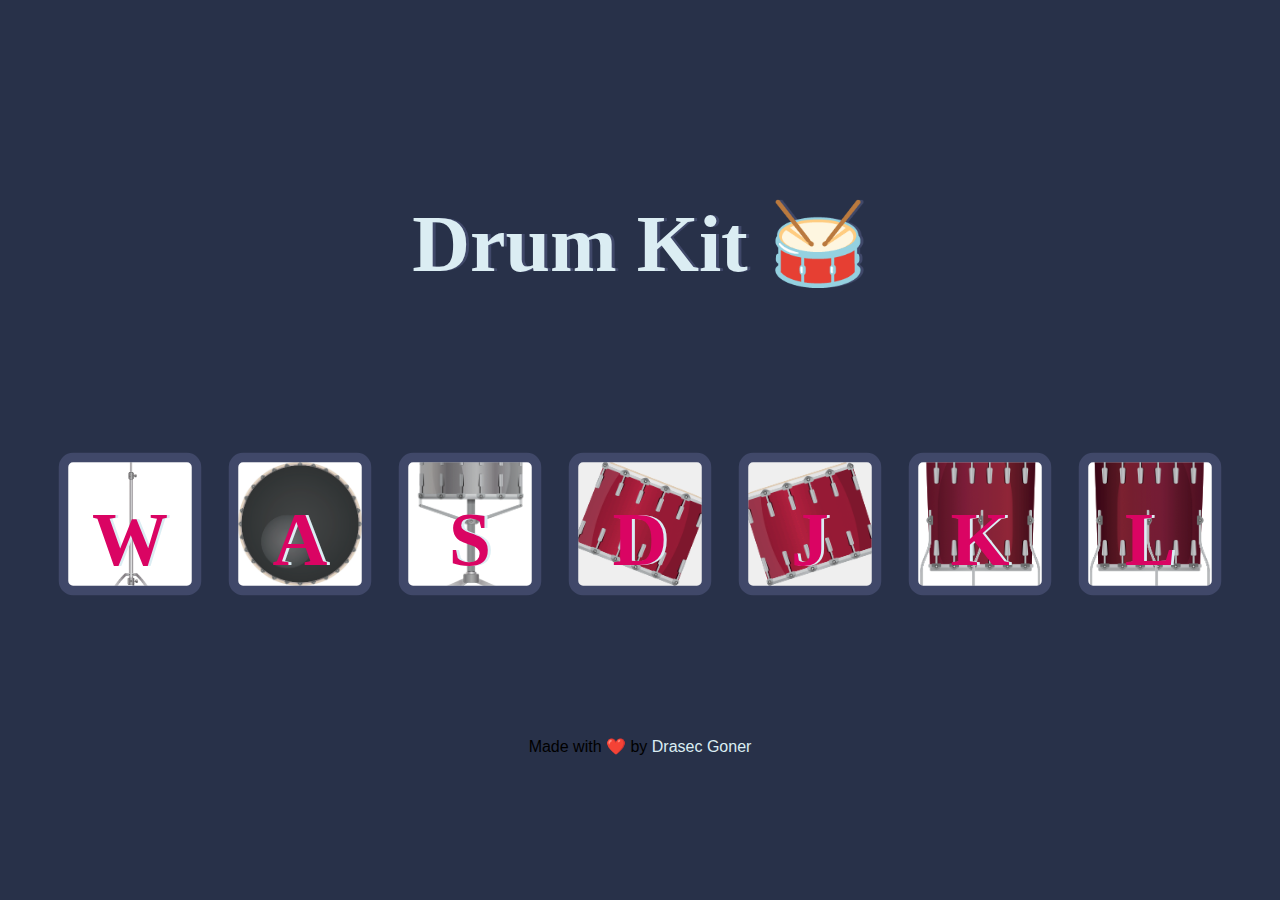
<file: Day 10/index.html>
<!DOCTYPE html>
<html lang="en">
<head>
    <meta charset="UTF-8">
    <meta name="viewport" content="width=device-width, initial-scale=1.0">
    <title>Drum Kit</title>
    <link rel="stylesheet" href="styles.css">
    <link href="https://fonts.googleapis.com/css2?family=Roboto:wght@300&display=swap" rel="stylesheet">
</head>
<body>
    <h1 id="title">Drum Kit 🥁</h1>
    <div class="set">
        <button class="drum w" data-key="w">W</button>
        <button class="drum a" data-key="a">A</button>
        <button class="drum s" data-key="s">S</button>
        <button class="drum d" data-key="d">D</button>
        <button class="drum j" data-key="j">J</button>
        <button class="drum k" data-key="k">K</button>
        <button class="drum l" data-key="l">L</button>
    </div>
    <footer>
        Made with ❤️ by <a href="https://github.com/Drasec-Goner">Drasec Goner</a>
    </footer>
    <script src="index.js" charset="utf-8">

    </script>
</body>
</html>
</file>
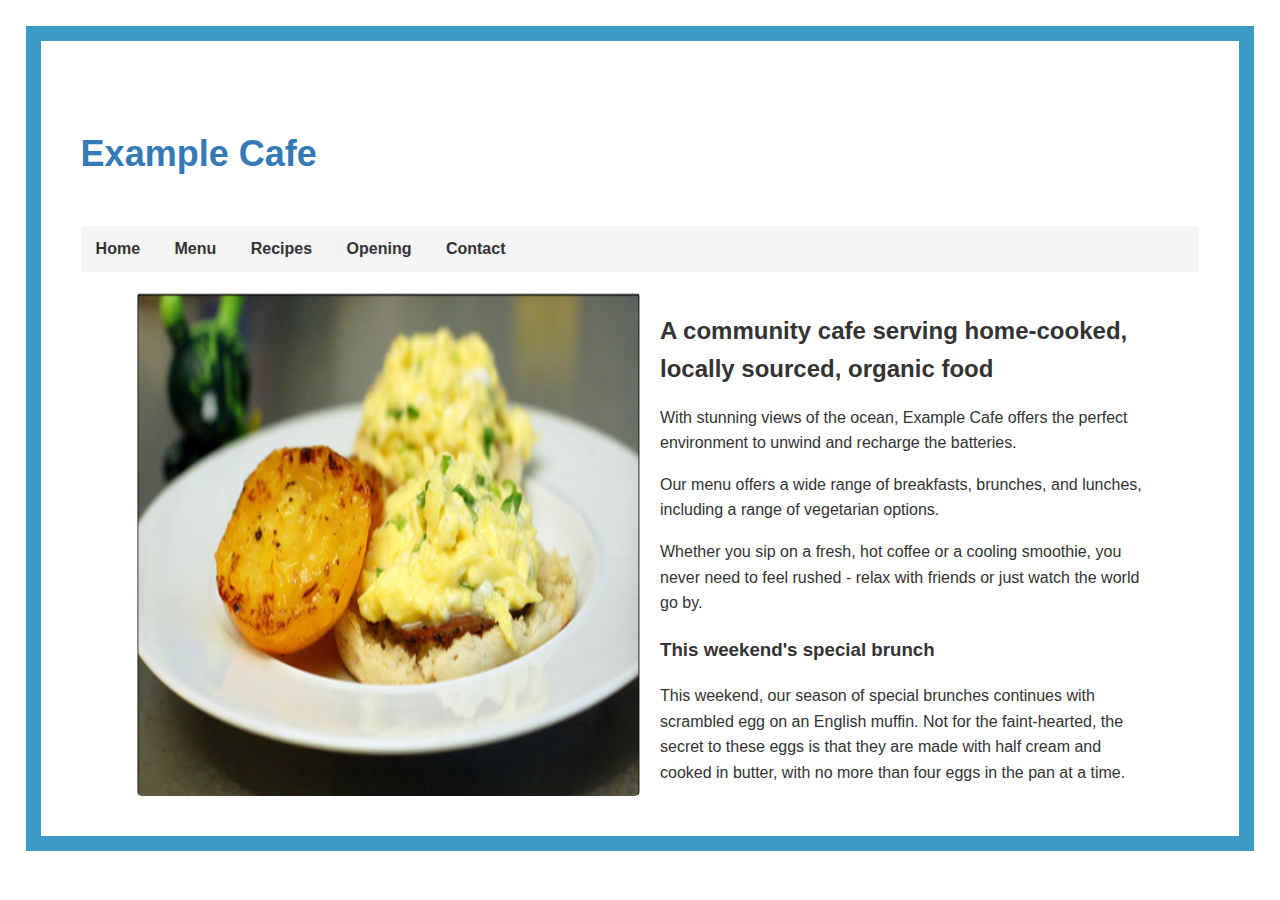
<file: Day 8/index.html>
<!DOCTYPE html>
<html lang="en">
<head>
    <meta charset="UTF-8">
    <meta name="viewport" content="width=device-width, initial-scale=1.0">
    <title>Example Cafe</title>
    <style>
        body {
            font-family: Arial, sans-serif;
            margin: 2%;
            padding: 40px;
            line-height: 1.6;
            color: #333;
            border: 15px solid rgb(59, 155, 196)
        }

        header {
            text-align: left;
            padding: 20px 0;

        }

        header h1 {
            font-size: 36px;
            color: #337ab7;
        }

        nav {
            text-align: left;
            background: #f4f4f4;
            padding: 10px 0;
            margin-bottom: 20px;
        }

        nav a {
            text-decoration: none;
            color: #333;
            margin: 0 15px;
            font-weight: bold;
        }

        nav a:hover {
            text-decoration: underline;
        }

        .container {
            width: 90%;
            max-width: 1200px;
            margin: 0 auto;
            
        }

        .intro {
            display: flex;
            gap: 20px;
        }

        .intro img {
            width: 50%;
            border-radius: 5px;
        }

        .intro-text {
            width: 50%;
        }

        .intro h2 {
            font-size: 24px;
            margin-bottom: 10px;
        }

        .intro p {
            margin-bottom: 10px;
        }

        .menu-section {
            margin: 40px 0;
        }

        .menu-section h2 {
            text-align: center;
            font-size: 28px;
            margin-bottom: 20px;
        }

        .menu-section ul {
            list-style: none;
            padding: 0;
        }

        .menu-section li {
            margin-bottom: 10px;
        }

        .menu-section a {
            text-decoration: none;
            color: #337ab7;
        }

        footer {
            text-align: center;
            background: #f4f4f4;
            padding: 10px 0;
            margin-top: 20px;
        }
    </style>
</head>
<body>
    <header>
        <h1>Example Cafe</h1>
    </header>
    <nav>
        <a href="#home">Home</a>
        <a href="menu.html">Menu</a>
        <a href="#recipes">Recipes</a>
        <a href="#opening">Opening</a>
        <a href="#contact">Contact</a>
    </nav>
    <div class="container">
        <section class="intro">
            <img src="picture.png" alt="Scrambled Eggs">
            <div class="intro-text">
                <h2>A community cafe serving home-cooked, locally sourced, organic food</h2>
                <p>With stunning views of the ocean, Example Cafe offers the perfect environment to unwind and recharge the batteries.</p>
                <p>Our menu offers a wide range of breakfasts, brunches, and lunches, including a range of vegetarian options.</p>
                <p>Whether you sip on a fresh, hot coffee or a cooling smoothie, you never need to feel rushed - relax with friends or just watch the world go by.</p>
                <h3>This weekend's special brunch</h3>
                <p>This weekend, our season of special brunches continues with scrambled egg on an English muffin. Not for the faint-hearted, the secret to these eggs is that they are made with half cream and cooked in butter, with no more than four eggs in the pan at a time.</p>
            </div>
        </section>

        
    </div>

</body>
</html>
</file>
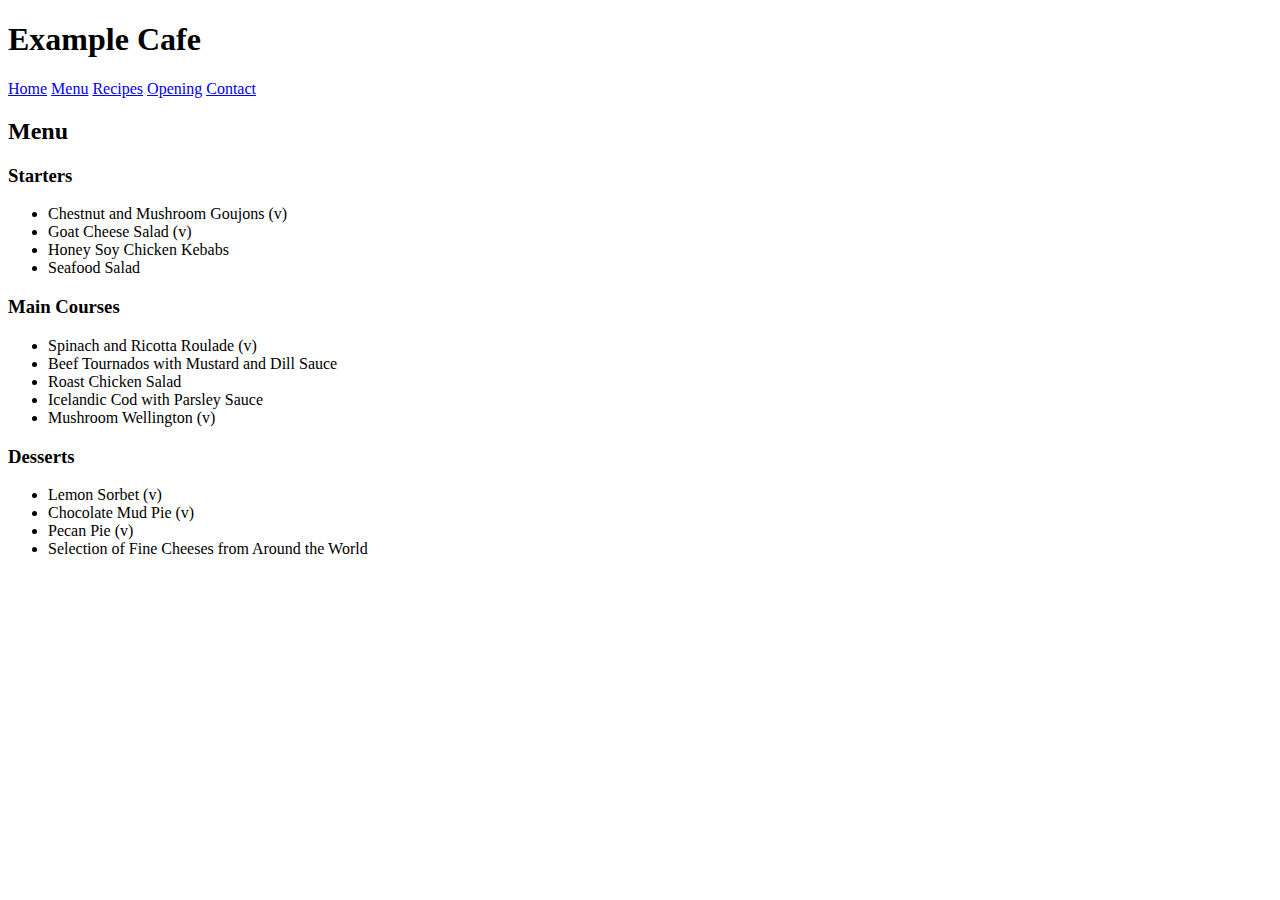
<file: Day 8/menu.html>
<!DOCTYPE html>
<html lang="en">
<head>
    <meta charset="UTF-8">
    <meta name="viewport" content="width=device-width, initial-scale=1.0">
    <title>Document</title>
</head>
<body>
    <header>
        <h1>Example Cafe</h1>
    </header>
    <nav>
        <a href="#home">Home</a>
        <a href="#menu">Menu</a>
        <a href="#recipes">Recipes</a>
        <a href="#opening">Opening</a>
        <a href="#contact">Contact</a>
    </nav>
    <section class="menu-section" id="menu">
        <h2>Menu</h2>
        <h3>Starters</h3>
        <ul>
            <li>Chestnut and Mushroom Goujons (v)</li>
            <li>Goat Cheese Salad (v)</li>
            <li>Honey Soy Chicken Kebabs</li>
            <li>Seafood Salad</li>
        </ul>
        <h3>Main Courses</h3>
        <ul>
            <li>Spinach and Ricotta Roulade (v)</li>
            <li>Beef Tournados with Mustard and Dill Sauce</li>
            <li>Roast Chicken Salad</li>
            <li>Icelandic Cod with Parsley Sauce</li>
            <li>Mushroom Wellington (v)</li>
        </ul>
        <h3>Desserts</h3>
        <ul>
            <li>Lemon Sorbet (v)</li>
            <li>Chocolate Mud Pie (v)</li>
            <li>Pecan Pie (v)</li>
            <li>Selection of Fine Cheeses from Around the World</li>
        </ul>
    </section>
</body>
</html>
</file>
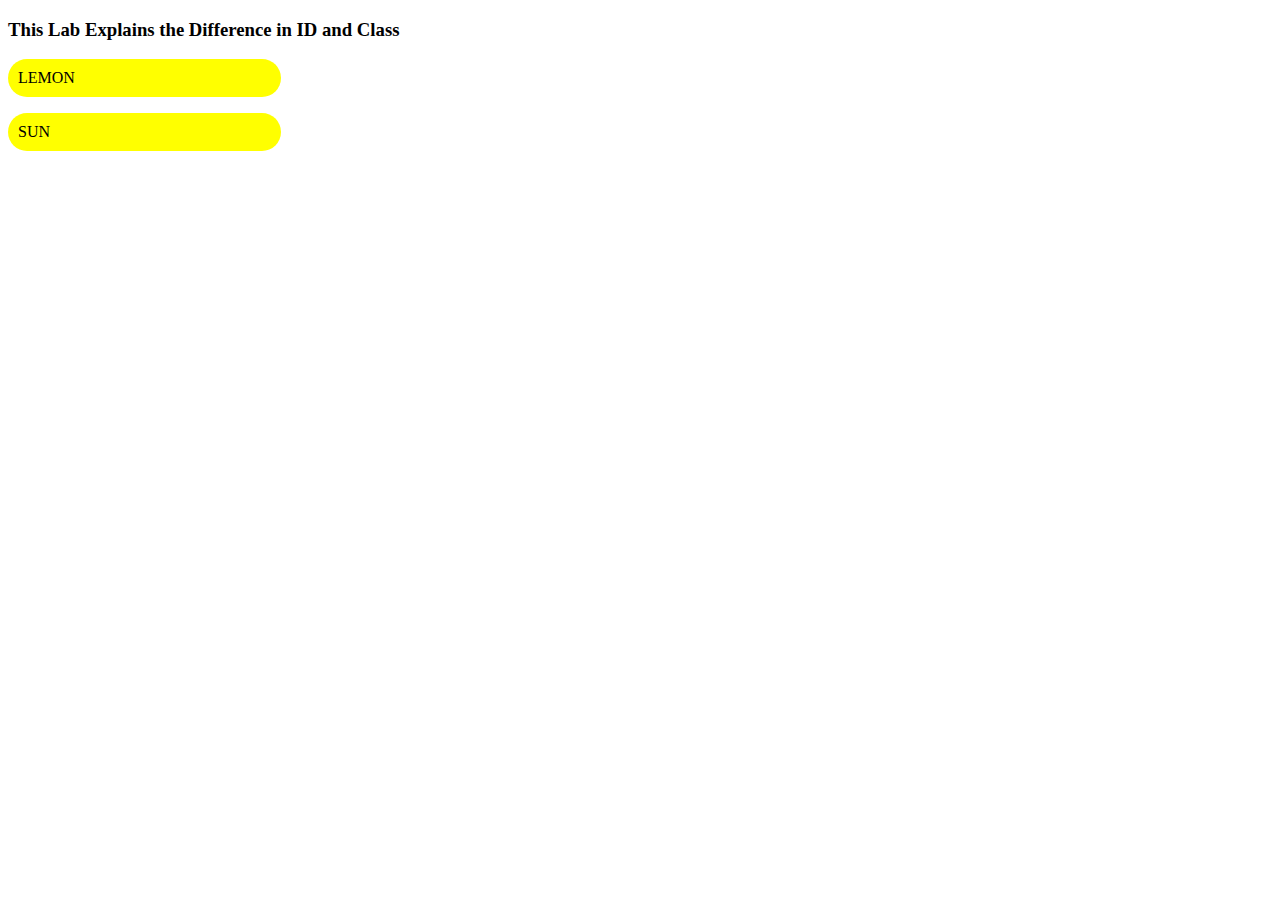
<file: Day 9/index2.html>
<!DOCTYPE html>
<html lang="en">
<head>
    <meta charset="UTF-8">
    <meta name="viewport" content="width=device-width, initial-scale=1.0">
    <title>Document</title>
    <style>
        .yellow {
            background-color: yellow;
            width: 20%;
            padding: 10px;
            border-radius: 20px;
        }
        #big{
            font-size:30
        }
    </style>
</head>
<body>
    <h3>This Lab Explains the Difference in ID and Class</h3>

    <p class="yellow">
        LEMON
    </p>

    <p class="yellow" id="big">
        SUN
    </p>
</body>
</html>
</file>
<file: Day 10/styles.css>
body{
    text-align: center;
    background-color: #283149;
    font-family: sans-serif;
    display: flex;
    flex-direction: column;
    align-items: center;
    justify-content: center;
    min-height: 100vh;
    margin: 0;
}

h1{
    font-size: 5rem;
    color: #DBEDF3;
    font-family: 'Arvo', cursive;
    text-shadow: 3px 0 #404869;
    margin-bottom: 20px;
}

a{
    color: #DBEDF3;
    text-decoration: none;
}

.footer {
    color: #DBEDF3;
    font-family: sans-serif;
    margin-top: 20px;
}

.drum{
    outline:none;
    border: 10px solid #404869;
    font-size: 5rem;
    font-family: 'Arvo', cursive;
    line-height: 2;
    font-weight: 900;
    color: #DA0463;
    text-shadow: 3px 0 #DBEDf3;
    border-radius: 15px;
    display: inline-block;
    width: 150px;
    height: 150px;
    text-align: center;
    margin: 10px;
    cursor: pointer;
    background-size: cover;
    background-position: center;
    transition: background-image 0.2s ease-in-out;
    transform: scale(0.95);
}

.drum:active, .drum.pressed{
    box-shadow: 0 3px 4px 0 #DBEDF3;
    opacity: 0.8;
    transition: transform 0.1s ease-in-out;
    transform: scale(0.95);
}

.w{
    background-image: url(images/crash.png);
}
.a{
    background-image: url(images/kick.png);
}
.s{
    background-image: url(images/snare.png);
}
.d{
    background-image: url(images/tom1.png);
}
.j{
    background-image: url(images/tom2.png);
}
.k{
    background-image: url(images/tom3.png);
}
.l{
    background-image: url(images/tom4.png);
}

.set{
    margin: 10% auto;
    display: flex;
    justify-content: center;
    flex-wrap: wrap;
}
</file>
